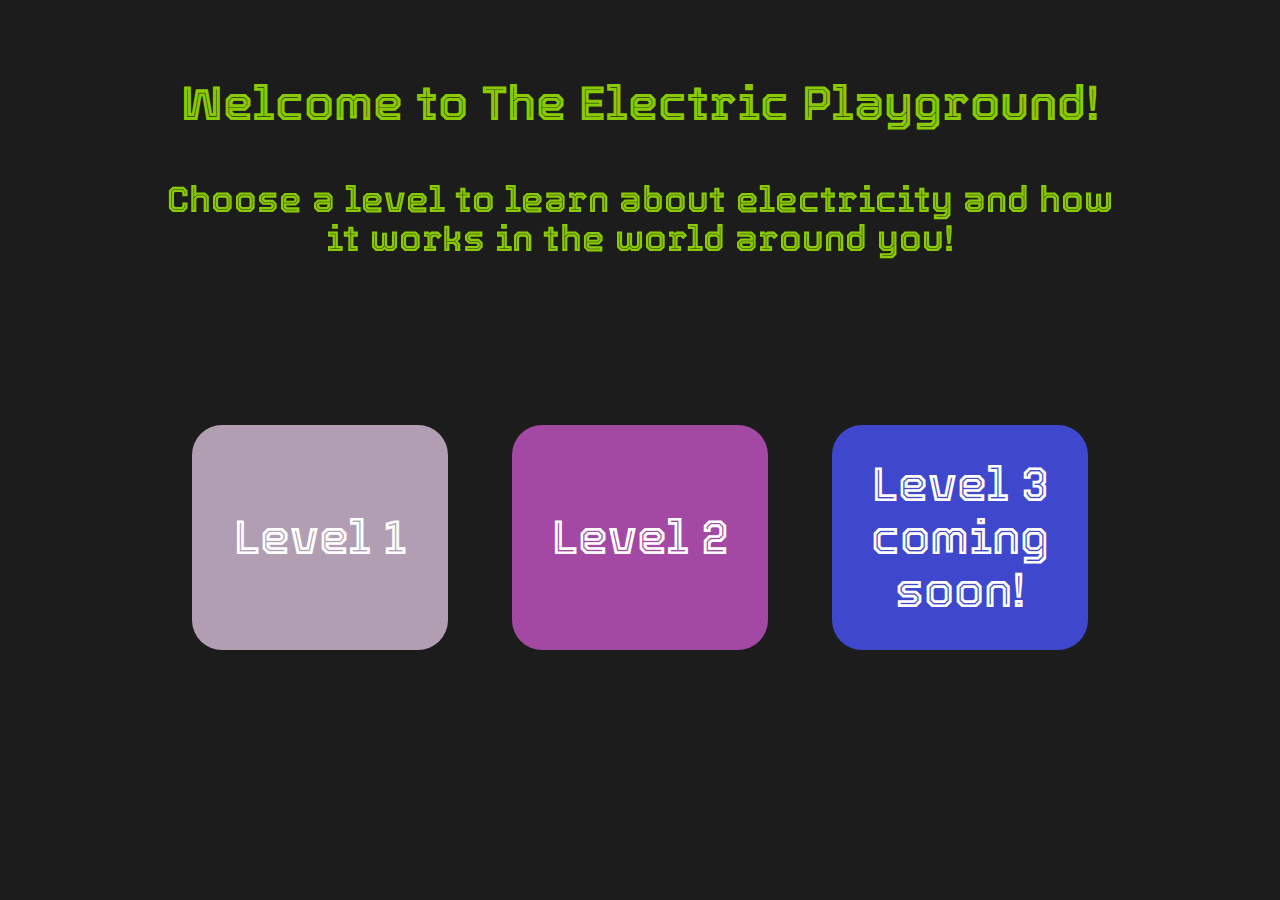
<file: index.html>
<!DOCTYPE html>
<html>

<head>
    <title>Home</title>
    <link rel="stylesheet" href="index.css">
    <link rel="preconnect" href="https://fonts.googleapis.com">
    <link rel="preconnect" href="https://fonts.gstatic.com" crossorigin>
    <link href="https://fonts.googleapis.com/css2?family=Tourney:ital,wght@0,100..900;1,100..900&display=swap"
        rel="stylesheet">
</head>

<body>
    <h1>Welcome to The Electric Playground!</h1>
    <div id="chooselevelblurb">Choose a level to learn about electricity and how it works in the world around
        you!</div>
    <br>
    <a href="level1.html">
        <button class="level1rectangle">
            Level 1
        </button>
    </a>
    <a href="level2.html">
        <button class="level2rectangle">
            Level 2
        </button>
    </a>
    <!-- <a href="level3.html"> -->
    <button class="level3rectangle" clickable="false">
        Level 3 coming soon!
    </button>
    <!-- </a> -->
</body>

</html>
</file>
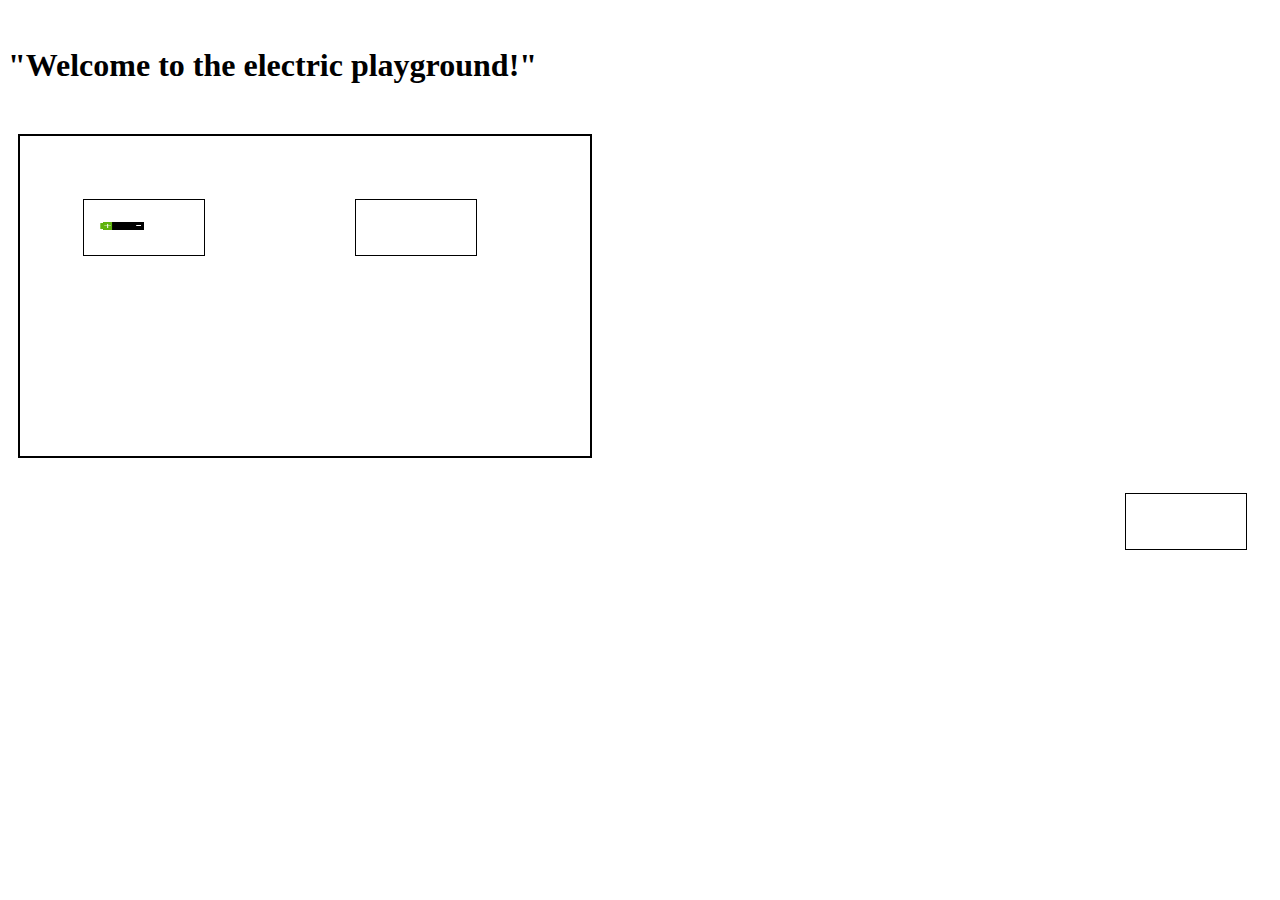
<file: drag and drop.html>
<!DOCTYPE HTML> 
<html>
<head> 
<style> 

#wire{ 

	width: 550px; 

    height: 300px; 

    border: 2px solid black; 

    padding: 10px; 

    margin: 10px; 

} 

#div1, #div2{ 

  position: relative; 

  float: left; 

  width: 100px; 

  height: 35px; 

  margin: 75px; 

  padding: 10px; 

  border: 1px solid black; 

} 

#div6 { 

  float: right; 

  width: 100px; 

  height: 35px; 

  margin: 25px; 

  padding: 10px; 

  border: 1px solid black; 

} 

#div4 
</style> 
<br> 
<h1>"Welcome to the electric playground!"</h1> 
<br> 
<script> 

<!--Sets data type and value of the dragged data-->
function allowDrop(ev) { 

  ev.preventDefault(); 

} 

function drag(ev) { 

  ev.dataTransfer.setData("object", ev.target.id); 

} 

  

function drop(ev) { 

  ev.preventDefault(); 

  var data = ev.dataTransfer.getData("object"); 

  ev.target.appendChild(document.getElementById(data)); 

} 

</script> 

</head> 

<body> 

<div id="div1" ondrop="drop(event)" ondragover="allowDrop(event)"> 

  <img src="BatteryICONright.png" draggable="true" ondragstart="drag(event)" id="drag1" width="88" height="31"> 

</div> 

<div id="div2" ondrop="drop(event)" ondragover="allowDrop(event)"></div> 
<div id="wire"></div> 
<div id="div6" ondrop="drop(event)" ondragover="allowDrop(event)"></div> 

</body> 

</html>
</file>
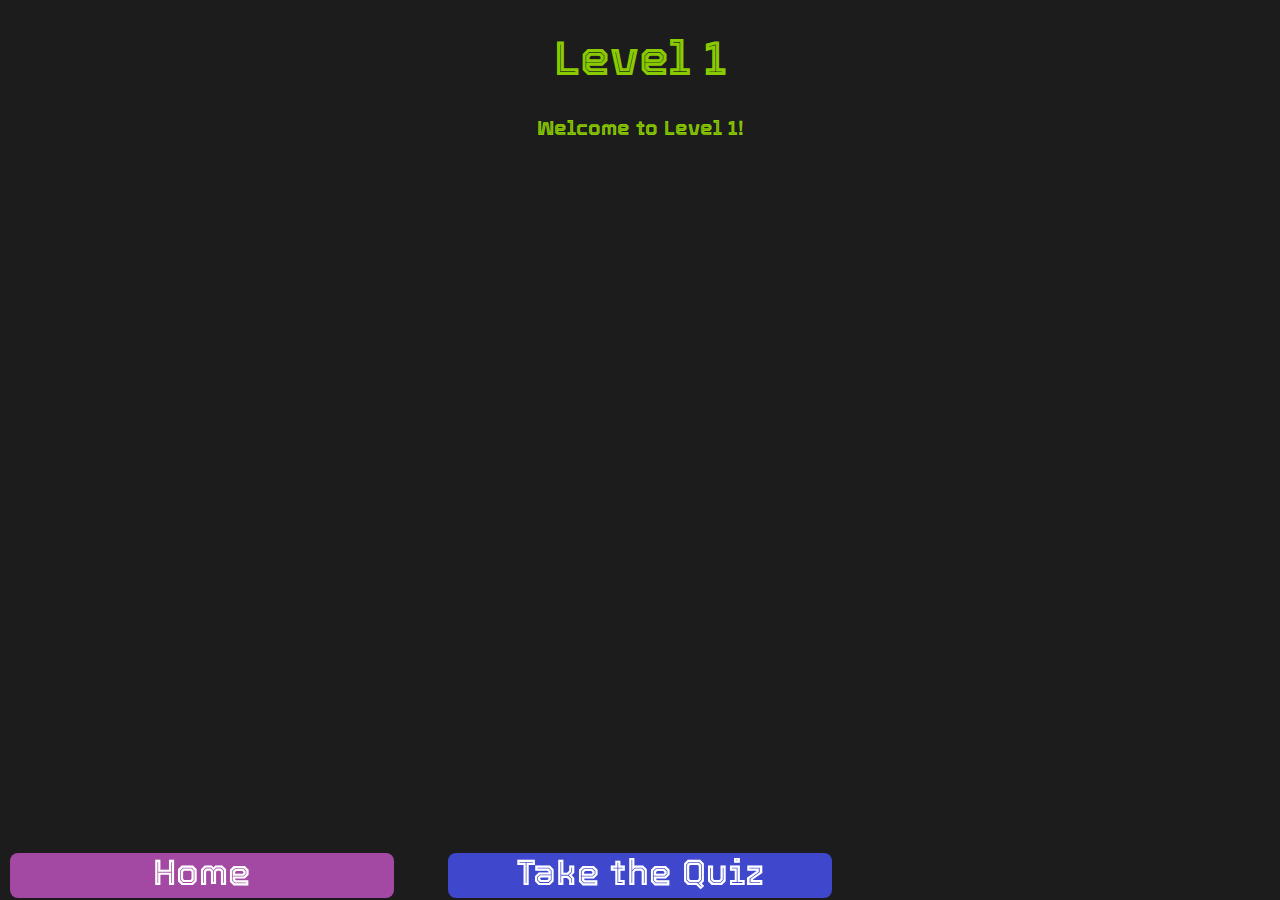
<file: level1.html>
<!DOCTYPE html>
<html>

<head>
    <title>Level 1</title>
    <link rel="stylesheet" href="level1.css">
    <link rel="preconnect" href="https://fonts.googleapis.com">
    <link rel="preconnect" href="https://fonts.gstatic.com" crossorigin>
    <link href="https://fonts.googleapis.com/css2?family=Tourney:ital,wght@0,100..900;1,100..900&display=swap"
        rel="stylesheet">
</head>

<body>
    <h1>
        Level 1
    </h1>
    <h2>
        <text font-size="20px">Welcome to Level 1! <br> </text>
    </h2>

    <center>
        <iframe width="560" height="315" top="20%" src="https://www.youtube.com/embed/B079Qns5yv8?si=E-NEyJc2oDJDMOLA"
            title="YouTube video player" frameborder="0" allow="accelerometer; autoplay; clipboard-write; encrypted-media; gyroscope;
            picture-in-picture; web-share" allowfullscreen="true" left="50%">
        </iframe>
    </center>

    <a href="index.html">
        <homebutton>Home</homebutton>
    </a>
    <a href="quiz1.html">
        <quiz1button>Take the Quiz</quiz1button>
    </a>
</body>

</html>
</file>
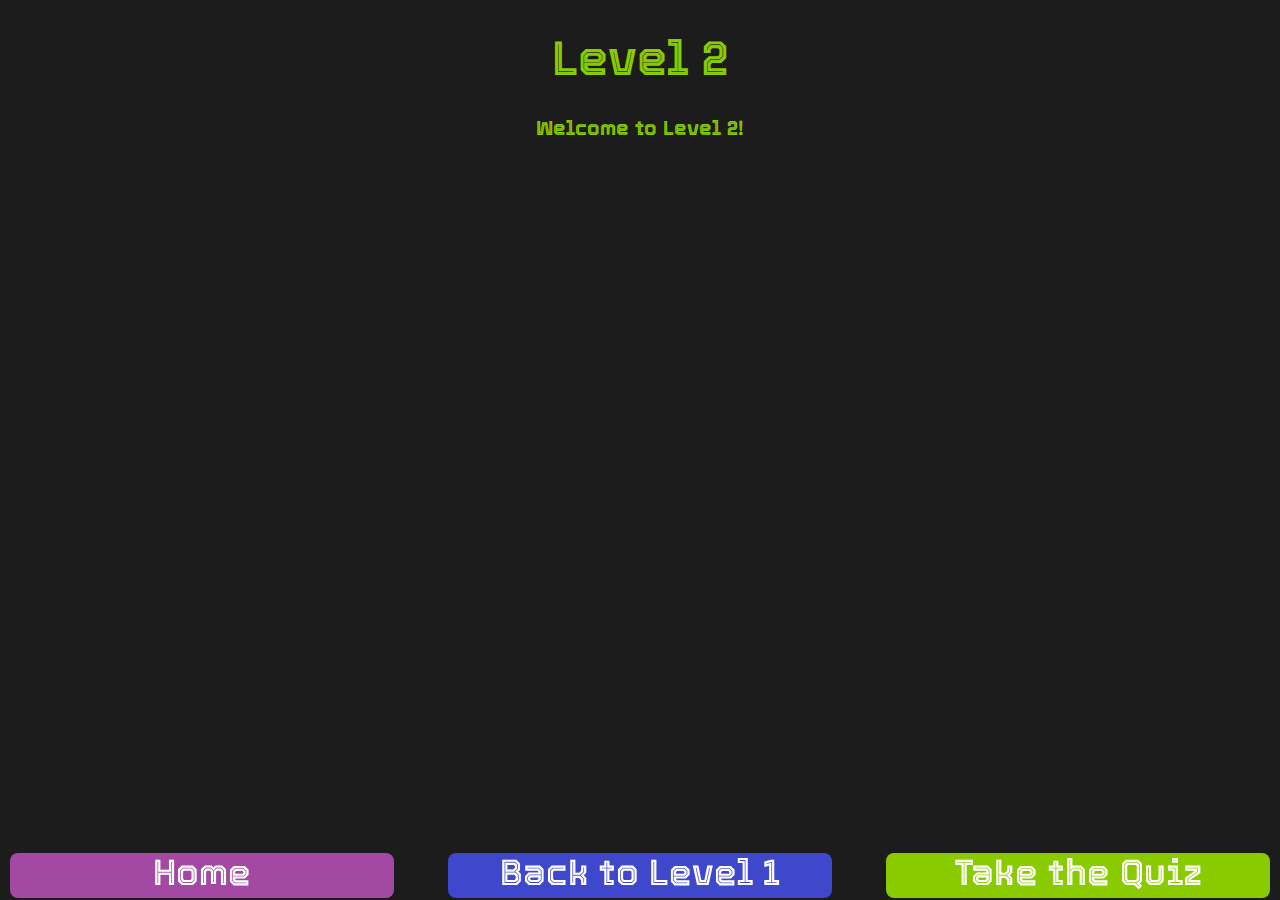
<file: level2.html>
<!DOCTYPE html>
<html>

<head>
    <title>Level 2</title>
    <link rel="stylesheet" href="level2.css">
    <link rel="preconnect" href="https://fonts.googleapis.com">
    <link rel="preconnect" href="https://fonts.gstatic.com" crossorigin>
    <link href="https://fonts.googleapis.com/css2?family=Tourney:ital,wght@0,100..900;1,100..900&display=swap"
        rel="stylesheet">
</head>

<body>
    <h1>
        Level 2
    </h1>
    <h2>
        <text font-size="20px">Welcome to Level 2! <br> </text>
    </h2>


    <a href="index.html">
        <homebutton>Home</homebutton>
    </a>
    <a href="level1.html">
        <level1button>Back to Level 1</level1button>
    </a>
    <a href="quiz2.html">
        <quiz2button>Take the Quiz</quiz2button>
    </a>
</body>

</html>
</file>
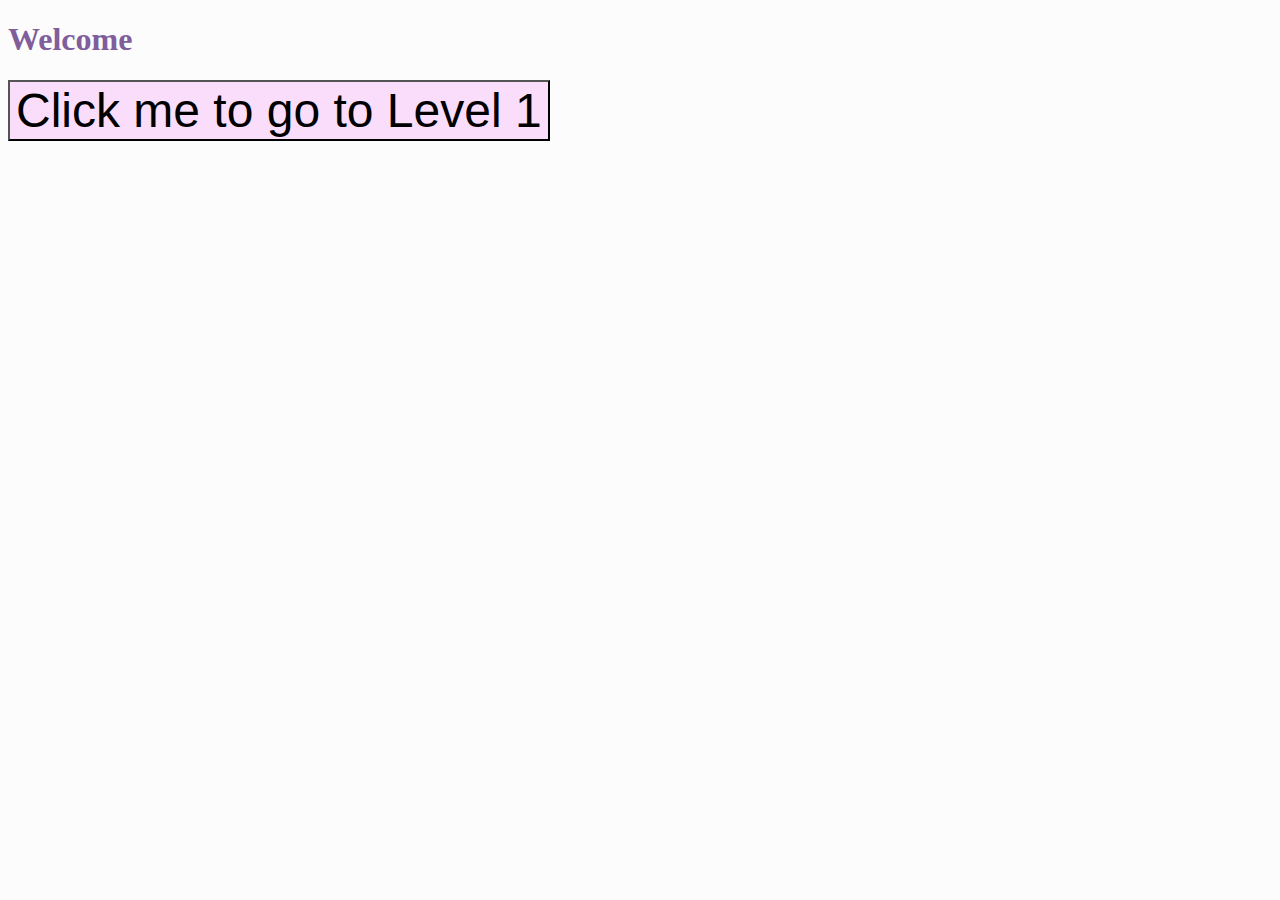
<file: main.html>
<!DOCTYPE html>
<html>

<head>
    <title>Home</title>
    <link rel="stylesheet" href="main.css">
</head>

<body>
    <h1>Welcome</h1>
    <a href="level1.html">
        <button>Click me to go to Level 1</button>
    </a>
</body>

</html>
</file>
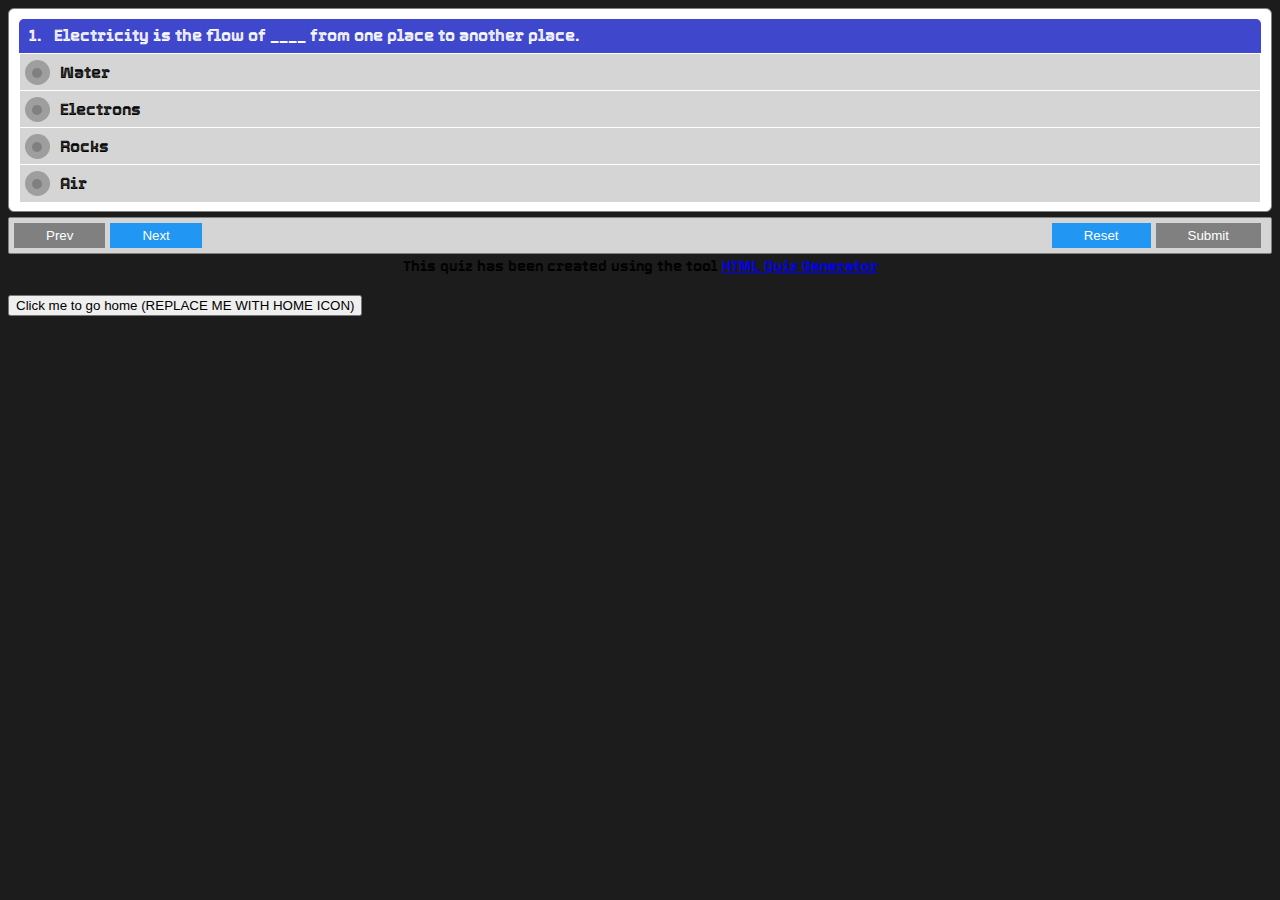
<file: quiz1.html>
<!DOCTYPE html>
<html>

<head>
    <title>Quiz 1</title>
    <link rel="stylesheet" href="quiz1.css">
    <link rel="preconnect" href="https://fonts.googleapis.com">
    <link rel="preconnect" href="https://fonts.gstatic.com" crossorigin>
    <link href="https://fonts.googleapis.com/css2?family=Tourney:ital,wght@0,100..900;1,100..900&display=swap"
        rel="stylesheet">
</head>

<body>
    <div id='quiz_container'></div>
    <script src="quiz1.js"></script>
    <br>

    <a href="index.html">
        <button>Click me to go home (REPLACE ME WITH HOME ICON)</button>
    </a>
</body>

</html>
</file>
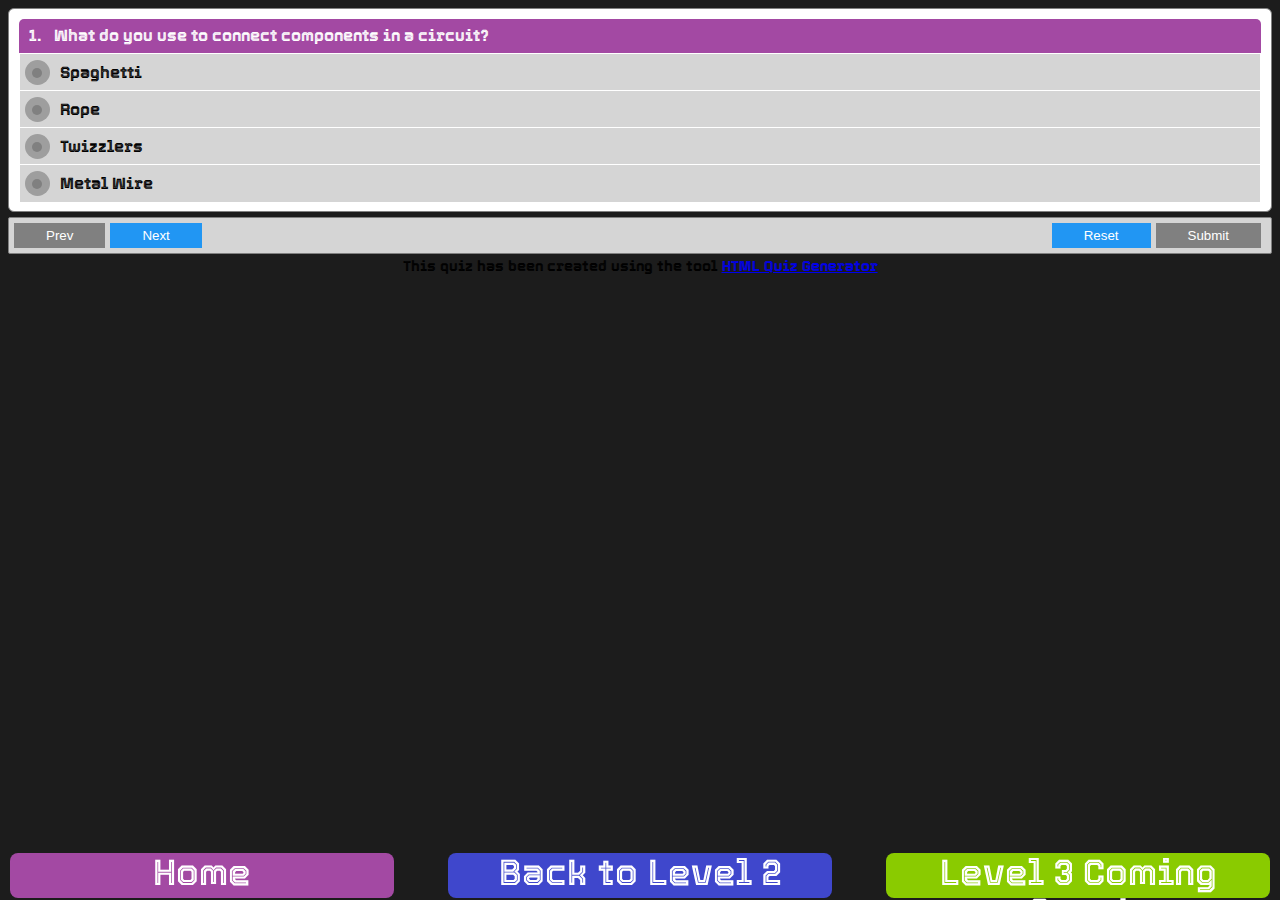
<file: Quiz2.html>
<!DOCTYPE html>
<html>

<head>
    <title>Quiz 2</title>
    <link rel="stylesheet" href="quiz2.css">
    <link rel="preconnect" href="https://fonts.googleapis.com">
    <link rel="preconnect" href="https://fonts.gstatic.com" crossorigin>
    <link href="https://fonts.googleapis.com/css2?family=Tourney:ital,wght@0,100..900;1,100..900&display=swap"
        rel="stylesheet">
</head>

<body>
    <div id='quiz_container'></div>
    <script src="quiz2.js"></script>
    <br>

    <a href="index.html">
        <homebutton>Home</homebutton>
    </a>
    <a href="level2.html">
        <level2button>Back to Level 2</level2button>
    </a>
    <!-- <a href="level3.html"> -->
    <level3button>Level 3 Coming Soon!</level3button>
    <!-- </a> -->
</body>

</html>
</file>
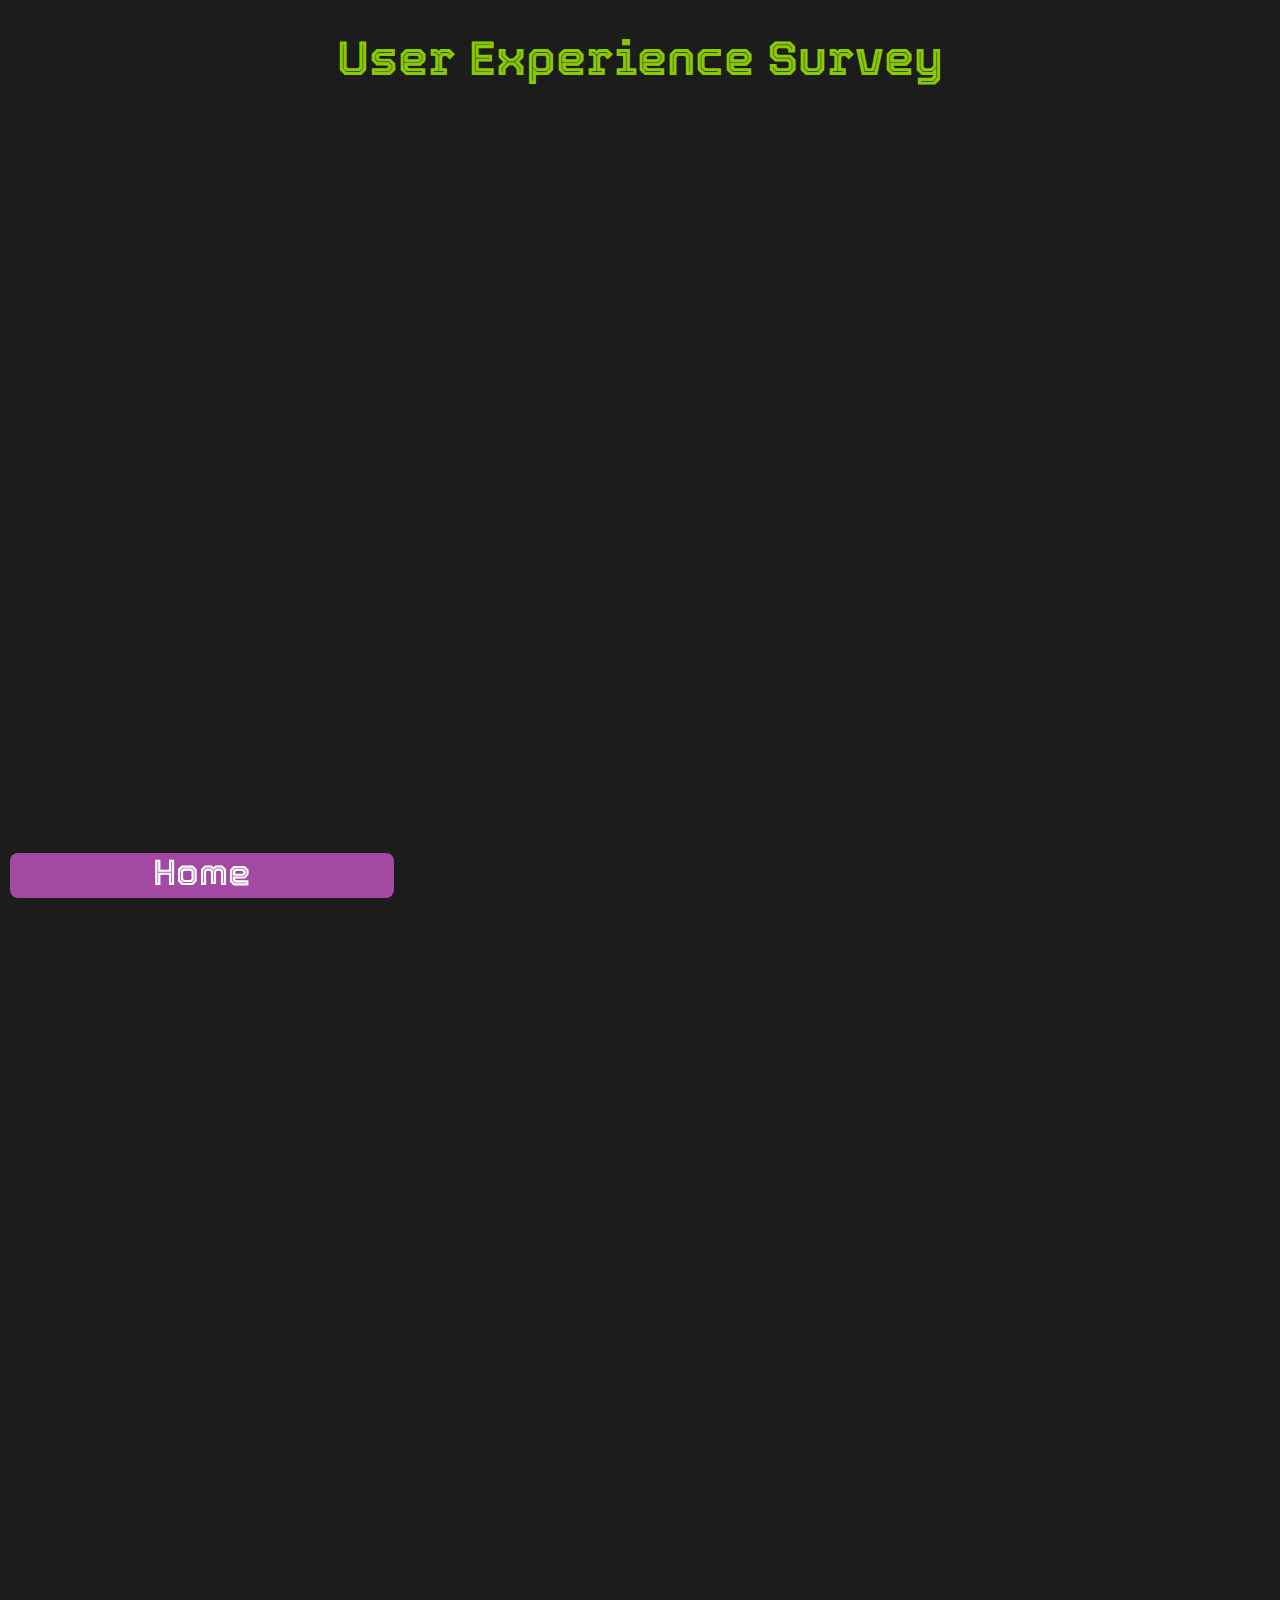
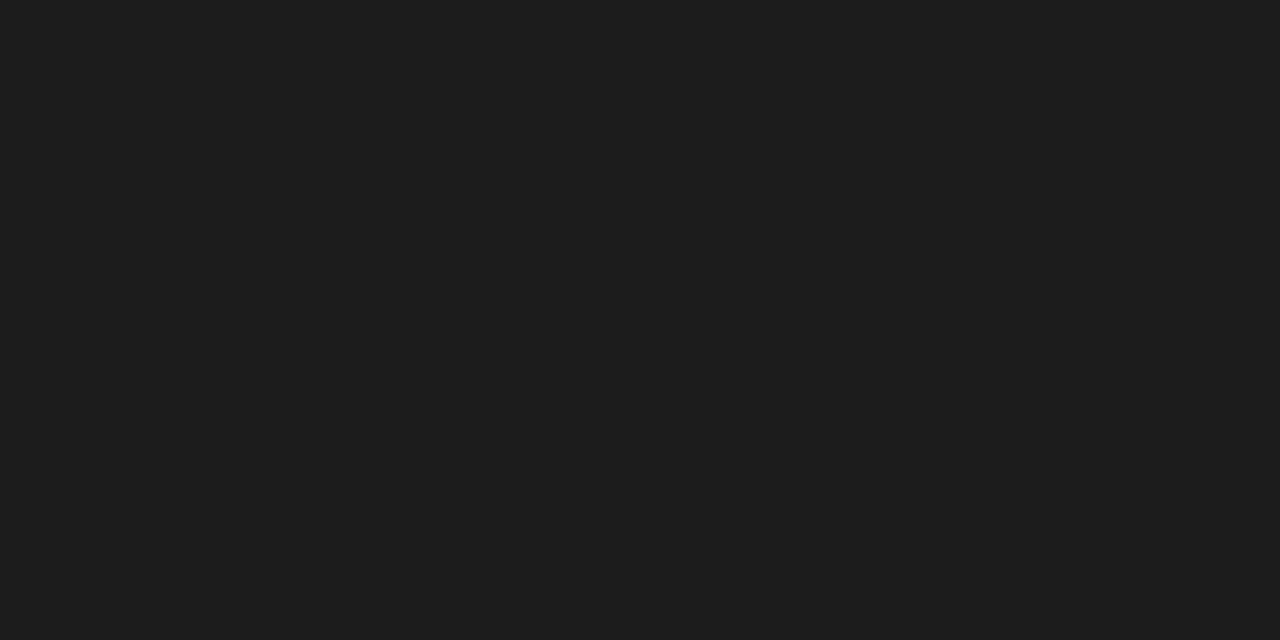
<file: survey.html>
<!DOCTYPE html>
<html>

<head>
    <title>Survey</title>
    <link rel="stylesheet" href="level1.css">
    <link rel="preconnect" href="https://fonts.googleapis.com">
    <link rel="preconnect" href="https://fonts.gstatic.com" crossorigin>
    <link href="https://fonts.googleapis.com/css2?family=Tourney:ital,wght@0,100..900;1,100..900&display=swap"
        rel="stylesheet">
</head>

<body>
    <h1>
        User Experience Survey
    </h1>

    <center>
        <iframe src="https://docs.google.com/forms/d/e/1FAIpQLSdhxmjI57fsnQ73auMoLRpjbjEufp_6l7cgnQUpUoirWJxJjw/viewform?embedded=true" 
        width="640" height="2111" frameborder="0" marginheight="0" marginwidth="0">Loading…</iframe>
    </center>

    <a href="index.html">
        <homebutton>Home</homebutton>
    </a>


</body>
</html>
</file>
<file: index.css>
body {
    background-color: #000000e3;
}

h1 {
    width: 980px;
    position: absolute;
    top: 5%;
    left: 50%;
    margin-left: -490px;
    color: #8ACB00;
    text-align: center;
    font-family: 'Tourney';
    font-size: 48px;
    font-style: normal;
    font-weight: 700;
    line-height: normal;
}

#chooselevelblurb {
    width: 980px;
    /* height: 294px; */
    position: fixed;
    top: 20%;
    left: 50%;
    margin-left: -490px;
    color: #8ACB00;
    text-align: center;
    font-family: 'Tourney';
    font-size: 36px;
    font-style: normal;
    font-weight: 700;
    line-height: normal;
}

.level1rectangle {
    width: 20%;
    height: 25%;
    border: none;
    border-radius: 30px;
    background: #B29EB2;
    position: absolute;
    top: 65%;
    left: 25%;
    margin-top: -12.5%;
    margin-left: -10%;
    color: #FFF;
    text-align: center;
    font-family: 'Tourney';
    font-size: 48px;
    font-style: normal;
    font-weight: 600;
    line-height: normal;
    font-size: 36pt;
    cursor: pointer;
}

.level2rectangle {
    width: 20%;
    height: 25%;
    border: none;
    border-radius: 30px;
    background: #A349A3;
    position: fixed;
    top: 65%;
    left: 50%;
    margin-top: -12.5%;
    margin-left: -10%;
    font-size: 36pt;
    color: #FFF;
    text-align: center;
    font-family: 'Tourney';
    font-size: 48px;
    font-style: normal;
    font-weight: 600;
    line-height: normal;
    font-size: 36pt;
    cursor: pointer;
}

.level3rectangle {
    width: 20%;
    height: 25%;
    border: none;
    border-radius: 30px;
    background: #3F47CC;
    position: fixed;
    top: 65%;
    left: 75%;
    margin-top: -12.5%;
    margin-left: -10%;
    font-size: 36pt;
    color: #FFF;
    text-align: center;
    font-family: 'Tourney';
    font-size: 48px;
    font-style: normal;
    font-weight: 600;
    line-height: normal;
    font-size: 36pt;
    /* cursor: pointer; */
}
</file>
<file: level1.css>
body {
    background-color: #000000e3;
}

h1 {
    color: #8ACB00;
    text-align: center;
    font-family: 'Tourney';
    font-size: 48px;
    font-style: normal;
    font-weight: 700;
    line-height: normal;
}

h2 {
    color: #8ACB00;
    text-align: center;
    font-family: 'Tourney';
    font-size: 20px;
    font-style: normal;
    font-weight: 700;
    line-height: normal;
}

homebutton {
    background-color: #A349A3;
    color: #FFF;
    height: 5%;
    width: 30%;
    border-radius: 8px;
    font-family: 'Tourney';
    font-size: 36px;
    font-style: normal;
    font-weight: 650;
    text-align: center;
    line-height: normal;
    position: fixed;
    bottom: 2px;
    left: 10px;
}

quiz1button {
    background-color: #3F47CC;
    color: #FFF;
    height: 5%;
    width: 30%;
    border-radius: 8px;
    font-family: 'Tourney';
    font-size: 36px;
    font-style: normal;
    font-weight: 650;
    text-align: center;
    line-height: normal;
    position: fixed;
    bottom: 2px;
    left: 50%;
    margin-left: -15%;
}

level2button {
    background-color: #8ACB00;
    color: #FFF;
    height: 5%;
    width: 30%;
    border-radius: 8px;
    font-family: 'Tourney';
    font-size: 36px;
    font-style: normal;
    font-weight: 650;
    text-align: center;
    line-height: normal;
    position: fixed;
    bottom: 2px;
    right: 10px;
}
</file>
<file: level2.css>
body {
    background-color: #000000e3;
}

h1 {
    color: #8ACB00;
    text-align: center;
    font-family: 'Tourney';
    font-size: 48px;
    font-style: normal;
    font-weight: 700;
    line-height: normal;
}

h2 {
    color: #8ACB00;
    text-align: center;
    font-family: 'Tourney';
    font-size: 20px;
    font-style: normal;
    font-weight: 700;
    line-height: normal;
}

homebutton {
    background-color: #A349A3;
    color: #FFF;
    height: 5%;
    width: 30%;
    border-radius: 8px;
    font-family: 'Tourney';
    font-size: 36px;
    font-style: normal;
    font-weight: 650;
    text-align: center;
    line-height: normal;
    position: fixed;
    bottom: 2px;
    left: 10px;
}

level1button {
    background-color: #3F47CC;
    color: #FFF;
    height: 5%;
    width: 30%;
    border-radius: 8px;
    font-family: 'Tourney';
    font-size: 36px;
    font-style: normal;
    font-weight: 650;
    text-align: center;
    line-height: normal;
    position: fixed;
    bottom: 2px;
    left: 50%;
    margin-left: -15%;
}

quiz2button {
    background-color: #8ACB00;
    color: #FFF;
    height: 5%;
    width: 30%;
    border-radius: 8px;
    font-family: 'Tourney';
    font-size: 36px;
    font-style: normal;
    font-weight: 650;
    text-align: center;
    line-height: normal;
    position: fixed;
    bottom: 2px;
    right: 10px;
}
</file>
<file: main.css>
body {
    background-color: #fcfcfc;
}

h1 {
    color: rgb(128, 94, 156);
}

button {
    background-color: rgb(249, 221, 250);
    color: black;
    font-size: 36pt;
}
</file>
<file: quiz1.css>
body {
    background-color: #000000e3;
    font-family: 'Tourney';
    font-style: normal;
    font-weight: 700;
}

#quiz_container {
    position: relative;
    width: 100%;
    height: auto;
    max-width: 100%;
    margin: 0 auto;
    line-height: 150%;
}

.question-container {
    position: relative;
    width: 100%;
    height: auto;
}

.question-container .single-question-container {
    border: 1px solid gray;
    padding: 10px;
    border-radius: 6px;
    margin-bottom: 5px;
    background: #FFFFFF
}

.question-container .question {
    padding: 5px 10px;
    border-radius: 5px 5px 0px 0px;
    background: #3F47CC;
    color: #FFFFFF;
}

.question-container .questionNum {
    float: left;
}

.question-container .questionName {
    padding-left: 25px;
}

.options-container {
    display: -webkit-box;
    display: -moz-box;
    display: -ms-flexbox;
    display: -webkit-flex;
    display: flex;
    flex-wrap: wrap;
}

.options-container label {
    width: 100%;
    display: inline-block;
    animation: scaler 1s ease-out 1 alternate;
}

@keyframes scaler {
    0% {
        transform: scale(0);
    }

    100% {
        transform: scale(1);
    }
}

.options-container.radio-type1 input[type='radio'] {
    display: none;
}

.options-container.radio-type1 .label-child {
    border: 1px solid #FFFFFF;
    height: 100%;
    background-color: #d5d5d5;
    color: #000000;
    -webkit-user-select: none;
    -moz-user-select: none;
    -ms-user-select: none;
    user-select: none;
}

.options-container.radio-type1 .label-content {
    display: table;
    width: 100%;
    height: 100%;
}

.options-container.radio-type1 .label-middle {
    display: table-cell;
    vertical-align: middle;
    padding: 5px;
}

.options-container.radio-type1 .label-radio-parent {
    width: 25px;
    height: 25px;
}

.options-container.radio-type1 .label-radio {
    width: 25px;
    height: 25px;
    background: #9e9e9e;
    margin: 0px;
    padding: 0px;
    border-radius: 15px;
}

.options-container.radio-type1 .label-radio div {
    position: relative;
    width: 10px;
    height: 10px;
    background: gray;
    left: 7px;
    top: 8px;
    border-radius: 15px;
}

.options-container.radio-type1 input[type='radio']:checked+label .label-child {
    background: #9e9e9e;
    color: #FFFFFF;
    border: 1px solid #FFFFFF;
}

.options-container.radio-type1 input[type='radio']:checked+label .label-radio {
    background: #1b90bb;
}

.options-container.radio-type1 input[type='radio']:checked+label .label-radio div {
    background: #FFFFFF;
}

.options-container.radio-type1 input[type='radio']:enabled:not(:checked)+label:hover .label-child {
    background: #9e9e9e;
    color: #FFFFFF;
    border: 1px solid #FFFFFF;
    cursor: pointer;
}

.options-container.radio-type1 input[type='radio']:enabled:not(:checked)+label:hover .label-radio {
    background: #1b90bb;
}

.options-container.radio-type1 input[type='radio']:enabled:not(:checked)+label:hover .label-radio div {
    background: gray;
}

.options-container.radio-type1 input[type='radio'].correct+label .label-child {
    background: #228B22;
    color: #FFFFFF;
    border: 1px solid #FFFFFF;
}

.options-container.radio-type1 input[type='radio'].incorrect+label .label-child {
    background: #FFA500;
    color: #FFFFFF;
    border: 1px solid #FFFFFF;
}

.options-container.checkbox-type1 input[type='checkbox'] {
    display: none;
}

.options-container.checkbox-type1 .label-child {
    border: 1px solid #FFFFFF;
    height: 100%;
    background-color: #d5d5d5;
    color: #000000;
    -webkit-user-select: none;
    -moz-user-select: none;
    -ms-user-select: none;
    user-select: none;
}

.options-container.checkbox-type1 .label-content {
    display: table;
    width: 100%;
    height: 100%;
}

.options-container.checkbox-type1 .label-middle {
    display: table-cell;
    vertical-align: middle;
    padding: 5px;
}

.options-container.checkbox-type1 .label-checkbox-parent {
    width: 25px;
    height: 25px;
}

.options-container.checkbox-type1 .label-checkbox {
    width: 25px;
    height: 25px;
    background: #9e9e9e;
    margin: 0px;
    padding: 0px;
}

.options-container.checkbox-type1 .label-checkbox div {
    position: relative;
    top: 0px;
    text-align: center;
    color: gray;
}

.options-container.checkbox-type1 input[type='checkbox']:checked+label .label-child {
    background: #9e9e9e;
    color: #FFFFFF;
    border: 1px solid #FFFFFF;
    cursor: pointer;
}

.options-container.checkbox-type1 input[type='checkbox']:checked+label .label-checkbox {
    background: #1b90bb;
}

.options-container.checkbox-type1 input[type='checkbox']:checked+label .label-checkbox div {
    color: #FFFFFF;
}

.options-container.checkbox-type1 input[type='checkbox']:enabled:not(:checked)+label:hover .label-child {
    background: #9e9e9e;
    color: #FFFFFF;
    border: 1px solid #FFFFFF;
    cursor: pointer;
}

.options-container.checkbox-type1 input[type='checkbox']:enabled:not(:checked)+label:hover .label-checkbox {
    background: #1b90bb;
}

.options-container.checkbox-type1 input[type='checkbox']:enabled:not(:checked)+label:hover .label-checkbox div {
    color: gray;
}

.options-container.checkbox-type1 input[type='checkbox'].correct+label .label-child {
    background: #228B22;
    color: #FFFFFF;
    border: 1px solid #FFFFFF;
}

.options-container.checkbox-type1 input[type='checkbox'].incorrect+label .label-child {
    background: #FFA500;
    color: #FFFFFF;
    border: 1px solid #FFFFFF;
}

.options-container .right-mark {
    display: none !important;
    color: #FFFFFF;
    font-size: 30px;
}

.options-container .wrong-mark {
    display: none !important;
    color: #8B0000;
    font-size: 30px;
}

.options-container .correct+label .right-mark,
.options-container .incorrect+label .wrong-mark {
    display: table-cell !important;
}

.question-container .explanation,
.question-container .each-question-btn-parent {
    background: #d5d5d5;
    color: #000000;
    padding: 5px;
    margin: 4px 1px;
    border: 1px solid gray;
}

.question-container .submitPrnt {
    background: #d5d5d5;
    color: #000000;
    padding: 5px;
    border-radius: 2px;
    border: 1px solid gray;
}

.startQuizPrnt {
    width: 150px;
    margin: 0 auto;
}

.question-container .timer {
    float: right;
    padding-right: 5px;
}

.question-container .submit-button,
.question-container .prev-button,
.question-container .reset-button,
.question-container .next-button,
.start-quiz-button,
.show-answer-button,
.hide-answer-button {
    background: #2196F3;
    color: #FFFFFF;
    padding: 5px 32px;
    cursor: pointer;
    border: 0px;
    margin-right: 5px;
}

.question-container .submit-button,
.question-container .reset-button {
    float: right;
}

.question-container .submit-button:hover,
.question-container .prev-button:hover,
.question-container .reset-button:hover,
.question-container .next-button:hover,
.start-quiz-button:hover,
.show-answer-button:hover,
.hide-answer-button:hover {
    background: #216ff3;
    color: #FFFFFF;
}

.question-container .submit-button:disabled,
.question-container .prev-button:disabled,
.question-container .reset-button:disabled,
.question-container .next-button:disabled,
.start-quiz-button:disabled {
    background: #808080;
    color: #FFFFFF;
    cursor: default;
}

@media only screen and (max-width : 600px) {

    .question-container .submit-button,
    .question-container .prev-button,
    .question-container .reset-button,
    .question-container .next-button {
        width: 46%;
        margin: 0px;
        float: none;
        margin: 3px;
    }

    .question-container .timer {
        float: none;
        padding: 0px;
    }
}
</file>
<file: quiz2.css>
body {
    background-color: #000000e3;
    font-family: 'Tourney';
    font-style: normal;
    font-weight: 700;
}

#quiz_container {
    position: relative;
    width: 100%;
    height: auto;
    max-width: 100%;
    margin: 0 auto;
    line-height: 150%;
}

.question-container {
    position: relative;
    width: 100%;
    height: auto;
}

.question-container .single-question-container {
    border: 1px solid gray;
    padding: 10px;
    border-radius: 6px;
    margin-bottom: 5px;
    background: #FFFFFF
}

.question-container .question {
    padding: 5px 10px;
    border-radius: 5px 5px 0px 0px;
    background: #A349A3;
    color: #FFFFFF;
}

.question-container .questionNum {
    float: left;
}

.question-container .questionName {
    padding-left: 25px;
}

.options-container {
    display: -webkit-box;
    display: -moz-box;
    display: -ms-flexbox;
    display: -webkit-flex;
    display: flex;
    flex-wrap: wrap;
}

.options-container label {
    width: 100%;
    display: inline-block;
    animation: scaler 1s ease-out 1 alternate;
}

@keyframes scaler {
    0% {
        transform: scale(0);
    }

    100% {
        transform: scale(1);
    }
}

.options-container.radio-type1 input[type='radio'] {
    display: none;
}

.options-container.radio-type1 .label-child {
    border: 1px solid #FFFFFF;
    height: 100%;
    background-color: #d5d5d5;
    color: #000000;
    -webkit-user-select: none;
    -moz-user-select: none;
    -ms-user-select: none;
    user-select: none;
}

.options-container.radio-type1 .label-content {
    display: table;
    width: 100%;
    height: 100%;
}

.options-container.radio-type1 .label-middle {
    display: table-cell;
    vertical-align: middle;
    padding: 5px;
}

.options-container.radio-type1 .label-radio-parent {
    width: 25px;
    height: 25px;
}

.options-container.radio-type1 .label-radio {
    width: 25px;
    height: 25px;
    background: #9e9e9e;
    margin: 0px;
    padding: 0px;
    border-radius: 15px;
}

.options-container.radio-type1 .label-radio div {
    position: relative;
    width: 10px;
    height: 10px;
    background: gray;
    left: 7px;
    top: 8px;
    border-radius: 15px;
}

.options-container.radio-type1 input[type='radio']:checked+label .label-child {
    background: #9e9e9e;
    color: #FFFFFF;
    border: 1px solid #FFFFFF;
}

.options-container.radio-type1 input[type='radio']:checked+label .label-radio {
    background: #1b90bb;
}

.options-container.radio-type1 input[type='radio']:checked+label .label-radio div {
    background: #FFFFFF;
}

.options-container.radio-type1 input[type='radio']:enabled:not(:checked)+label:hover .label-child {
    background: #9e9e9e;
    color: #FFFFFF;
    border: 1px solid #FFFFFF;
    cursor: pointer;
}

.options-container.radio-type1 input[type='radio']:enabled:not(:checked)+label:hover .label-radio {
    background: #1b90bb;
}

.options-container.radio-type1 input[type='radio']:enabled:not(:checked)+label:hover .label-radio div {
    background: gray;
}

.options-container.radio-type1 input[type='radio'].correct+label .label-child {
    background: #228B22;
    color: #FFFFFF;
    border: 1px solid #FFFFFF;
}

.options-container.radio-type1 input[type='radio'].incorrect+label .label-child {
    background: #FFA500;
    color: #FFFFFF;
    border: 1px solid #FFFFFF;
}

.options-container.checkbox-type1 input[type='checkbox'] {
    display: none;
}

.options-container.checkbox-type1 .label-child {
    border: 1px solid #FFFFFF;
    height: 100%;
    background-color: #d5d5d5;
    color: #000000;
    -webkit-user-select: none;
    -moz-user-select: none;
    -ms-user-select: none;
    user-select: none;
}

.options-container.checkbox-type1 .label-content {
    display: table;
    width: 100%;
    height: 100%;
}

.options-container.checkbox-type1 .label-middle {
    display: table-cell;
    vertical-align: middle;
    padding: 5px;
}

.options-container.checkbox-type1 .label-checkbox-parent {
    width: 25px;
    height: 25px;
}

.options-container.checkbox-type1 .label-checkbox {
    width: 25px;
    height: 25px;
    background: #9e9e9e;
    margin: 0px;
    padding: 0px;
}

.options-container.checkbox-type1 .label-checkbox div {
    position: relative;
    top: 0px;
    text-align: center;
    color: gray;
}

.options-container.checkbox-type1 input[type='checkbox']:checked+label .label-child {
    background: #9e9e9e;
    color: #FFFFFF;
    border: 1px solid #FFFFFF;
    cursor: pointer;
}

.options-container.checkbox-type1 input[type='checkbox']:checked+label .label-checkbox {
    background: #1b90bb;
}

.options-container.checkbox-type1 input[type='checkbox']:checked+label .label-checkbox div {
    color: #FFFFFF;
}

.options-container.checkbox-type1 input[type='checkbox']:enabled:not(:checked)+label:hover .label-child {
    background: #9e9e9e;
    color: #FFFFFF;
    border: 1px solid #FFFFFF;
    cursor: pointer;
}

.options-container.checkbox-type1 input[type='checkbox']:enabled:not(:checked)+label:hover .label-checkbox {
    background: #1b90bb;
}

.options-container.checkbox-type1 input[type='checkbox']:enabled:not(:checked)+label:hover .label-checkbox div {
    color: gray;
}

.options-container.checkbox-type1 input[type='checkbox'].correct+label .label-child {
    background: #228B22;
    color: #FFFFFF;
    border: 1px solid #FFFFFF;
}

.options-container.checkbox-type1 input[type='checkbox'].incorrect+label .label-child {
    background: #FFA500;
    color: #FFFFFF;
    border: 1px solid #FFFFFF;
}

.options-container .right-mark {
    display: none !important;
    color: #FFFFFF;
    font-size: 30px;
}

.options-container .wrong-mark {
    display: none !important;
    color: #8B0000;
    font-size: 30px;
}

.options-container .correct+label .right-mark,
.options-container .incorrect+label .wrong-mark {
    display: table-cell !important;
}

.question-container .explanation,
.question-container .each-question-btn-parent {
    background: #d5d5d5;
    color: #000000;
    padding: 5px;
    margin: 4px 1px;
    border: 1px solid gray;
}

.question-container .submitPrnt {
    background: #d5d5d5;
    color: #000000;
    padding: 5px;
    border-radius: 2px;
    border: 1px solid gray;
}

.startQuizPrnt {
    width: 150px;
    margin: 0 auto;
}

.question-container .timer {
    float: right;
    padding-right: 5px;
}

.question-container .submit-button,
.question-container .prev-button,
.question-container .reset-button,
.question-container .next-button,
.start-quiz-button,
.show-answer-button,
.hide-answer-button {
    background: #2196F3;
    color: #FFFFFF;
    padding: 5px 32px;
    cursor: pointer;
    border: 0px;
    margin-right: 5px;
}

.question-container .submit-button,
.question-container .reset-button {
    float: right;
}

.question-container .submit-button:hover,
.question-container .prev-button:hover,
.question-container .reset-button:hover,
.question-container .next-button:hover,
.start-quiz-button:hover,
.show-answer-button:hover,
.hide-answer-button:hover {
    background: #216ff3;
    color: #FFFFFF;
}

.question-container .submit-button:disabled,
.question-container .prev-button:disabled,
.question-container .reset-button:disabled,
.question-container .next-button:disabled,
.start-quiz-button:disabled {
    background: #808080;
    color: #FFFFFF;
    cursor: default;
}

homebutton {
    background-color: #A349A3;
    color: #FFF;
    height: 5%;
    width: 30%;
    border-radius: 8px;
    font-family: 'Tourney';
    font-size: 36px;
    font-style: normal;
    font-weight: 650;
    text-align: center;
    line-height: normal;
    position: fixed;
    bottom: 2px;
    left: 10px;
}

level2button {
    background-color: #3F47CC;
    color: #FFF;
    height: 5%;
    width: 30%;
    border-radius: 8px;
    font-family: 'Tourney';
    font-size: 36px;
    font-style: normal;
    font-weight: 650;
    text-align: center;
    line-height: normal;
    position: fixed;
    bottom: 2px;
    left: 50%;
    margin-left: -15%;
}

level3button {
    background-color: #8ACB00;
    color: #FFF;
    height: 5%;
    width: 30%;
    border-radius: 8px;
    font-family: 'Tourney';
    font-size: 36px;
    font-style: normal;
    font-weight: 650;
    text-align: center;
    line-height: normal;
    position: fixed;
    bottom: 2px;
    right: 10px;
}

@media only screen and (max-width : 600px) {

    .question-container .submit-button,
    .question-container .prev-button,
    .question-container .reset-button,
    .question-container .next-button {
        width: 46%;
        margin: 0px;
        float: none;
        margin: 3px;
    }

    .question-container .timer {
        float: none;
        padding: 0px;
    }
}
</file>
